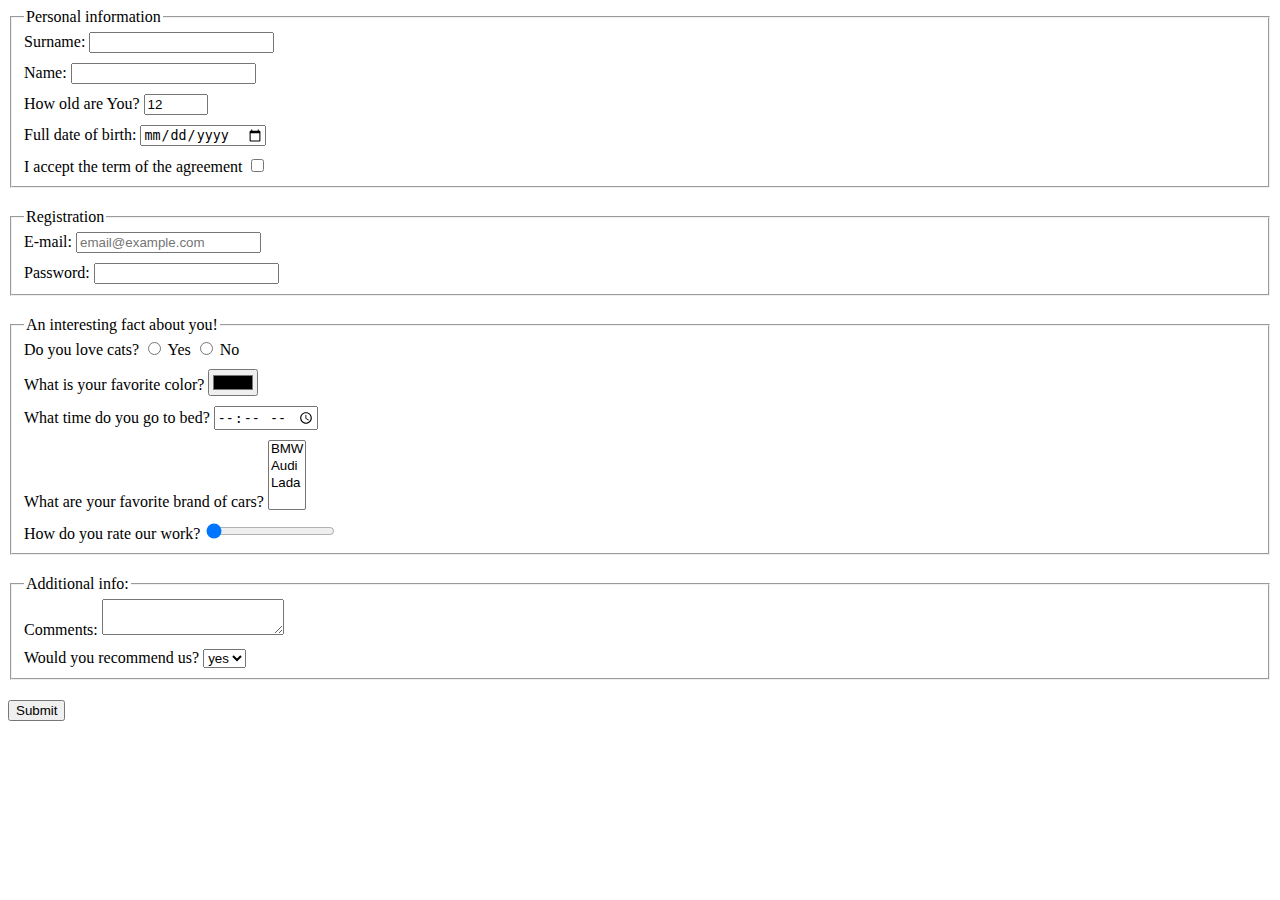
<file: index.html>
<!doctype html><html lang="en"><head><meta charset="UTF-8"><meta name="viewport" content="width=device-width, user-scalable=no, initial-scale=1.0, maximum-scale=1.0, minimum-scale=1.0"><meta http-equiv="X-UA-Compatible" content="ie=edge"><title>HTML Form</title><link rel="stylesheet" href="style.cd0c9979.css"></head><body> <script type="text/javascript" src="main.e97352c4.js"></script> <form action="https://mate-academy-form-lesson.herokuapp.com/create-application" method="post"> <fieldset class="group"> <legend>Personal information</legend> <label class="form-field"> Surname: <input type="text" name="lastName" autocomplete="off"> </label> <label class="form-field"> Name: <input type="text" name="firstName" autocomplete="off"> </label> <label class="form-field"> How old are You? <input type="number" name="age" value="12" min="1" max="100"> </label> <label class="form-field"> Full date of birth: <input type="date" name="birthdate"> </label> <label class="form-field margin-0"> I accept the term of the agreement <input type="checkbox" name="termsAcceptance" required> </label> </fieldset> <fieldset class="group"> <legend>Registration</legend> <label class="form-field"> E-mail: <input type="email" name="email" placeholder="email@example.com" required> </label> <label class="form-field margin-0"> Password: <input type="password" name="password" minlength="5" maxlength="10" required> </label> </fieldset> <fieldset class="group"> <legend>An interesting fact about you!</legend> <div class="form-field"> Do you love cats? <label> <input type="radio" name="pets" value="y"> Yes </label> <label> <input type="radio" name="pets" value="n"> No </label> </div> <label class="form-field"> What is your favorite color? <input type="color" name="colors"> </label> <label class="form-field"> What time do you go to bed? <input type="time" name="bedtime"> </label> <label class="form-field"> What are your favorite brand of cars? <select name="cars" multiple> <option value="bmw">BMW</option> <option value="audi">Audi</option> <option value="lada">Lada</option> </select> </label> <label class="form-field margin-0"> How do you rate our work? <input type="range" name="rating" value="0"> </label> </fieldset> <fieldset class="group"> <legend>Additional info:</legend> <label class="form-field"> Comments: <textarea type="text" name="comments" autocomplete="off"></textarea> </label> <label class="form-field margin-0"> Would you recommend us? <select name="recommendation"> <option value="y">yes</option> <option value="n">no</option> </select> </label> </fieldset> <button type="submit">Submit</button> </form> </body></html>
</file>
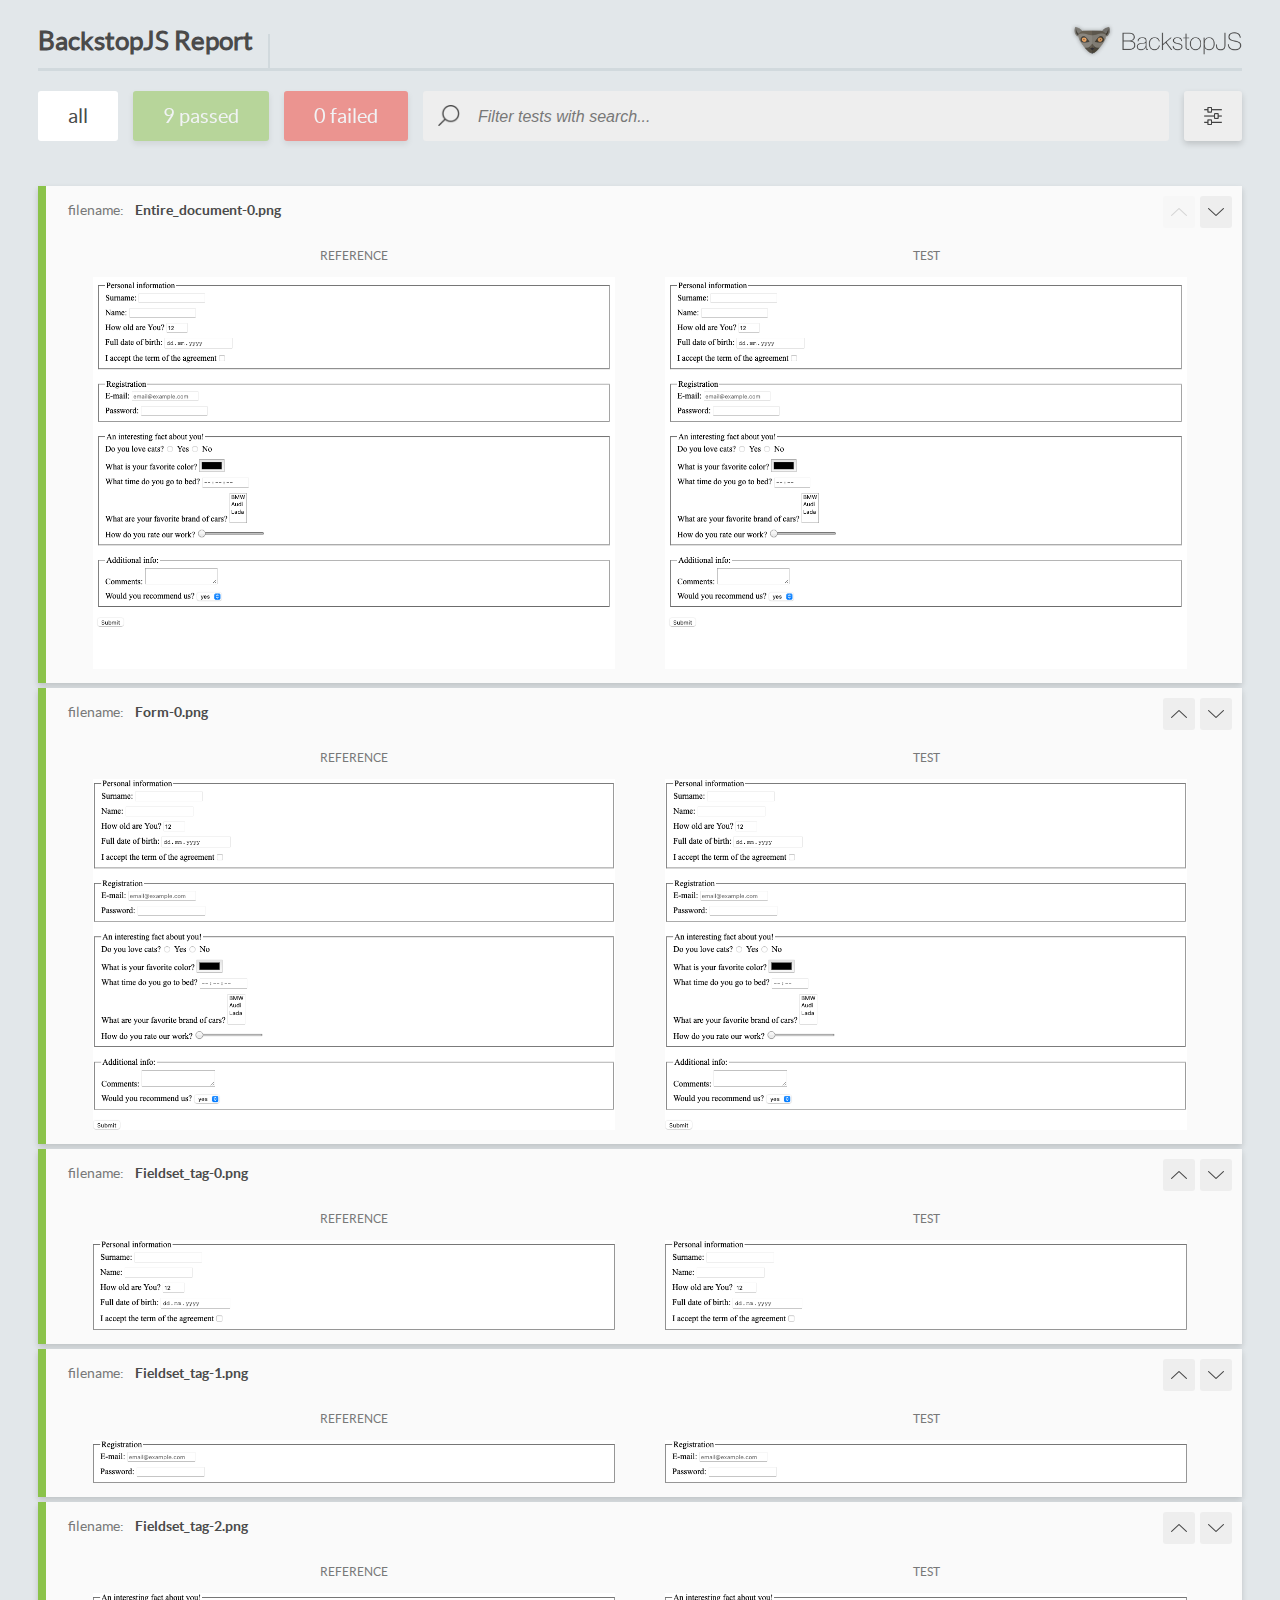
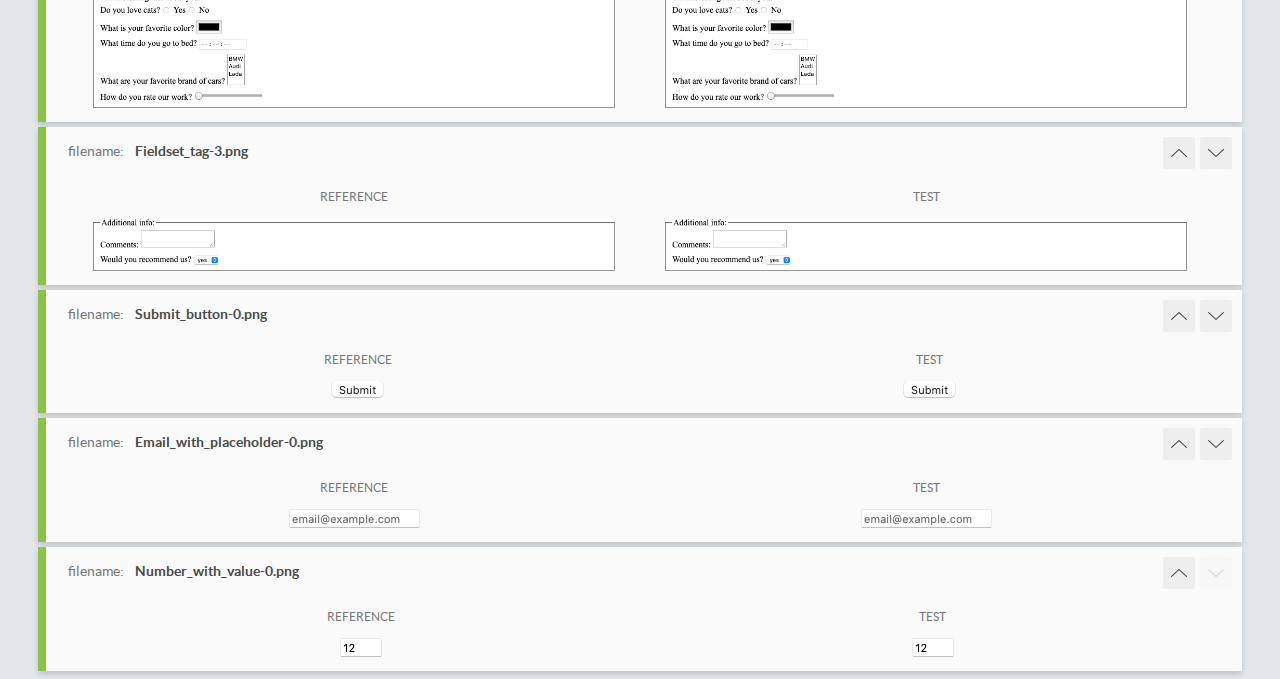
<file: report/html_report/index.html>
<!DOCTYPE html>
<html>
  <head>
    <meta charset="utf-8">
    <title>BackstopJS Report</title>

    <style>
      @font-face {
          font-family: 'latoregular';
          src: url('./assets/fonts/lato-regular-webfont.woff2') format('woff2'),
              url('./assets/fonts/lato-regular-webfont.woff') format('woff');
          font-weight: 400;
          font-style: normal;
      }
      @font-face {
          font-family: 'latobold';
          src: url('./assets/fonts/lato-bold-webfont.woff2') format('woff2'),
              url('./assets/fonts/lato-bold-webfont.woff') format('woff');
          font-weight: 700;
          font-style: normal;
      }

      .ReactModal__Body--open {
          overflow: hidden;
      }
      .ReactModal__Body--open .header {
        display: none;
      }

    </style>
  </head>
  <body style="background-color: #E2E7EA">
    <div id="root">

    </div>
    <script type="text/javascript">
      function report (report) { // eslint-disable-line no-unused-vars
        window.tests = report;
      }
    </script>
    <script type="text/javascript" src="config.js"></script>
    <script type="text/javascript" src="index_bundle.js"></script>
  </body>
</html>
</file>
<file: style.cd0c9979.css>
.form-field{display:block;margin-bottom:10px}.group{margin-bottom:20px}.margin-0{margin:0}
/*# sourceMappingURL=style.cd0c9979.css.map */
</file>
